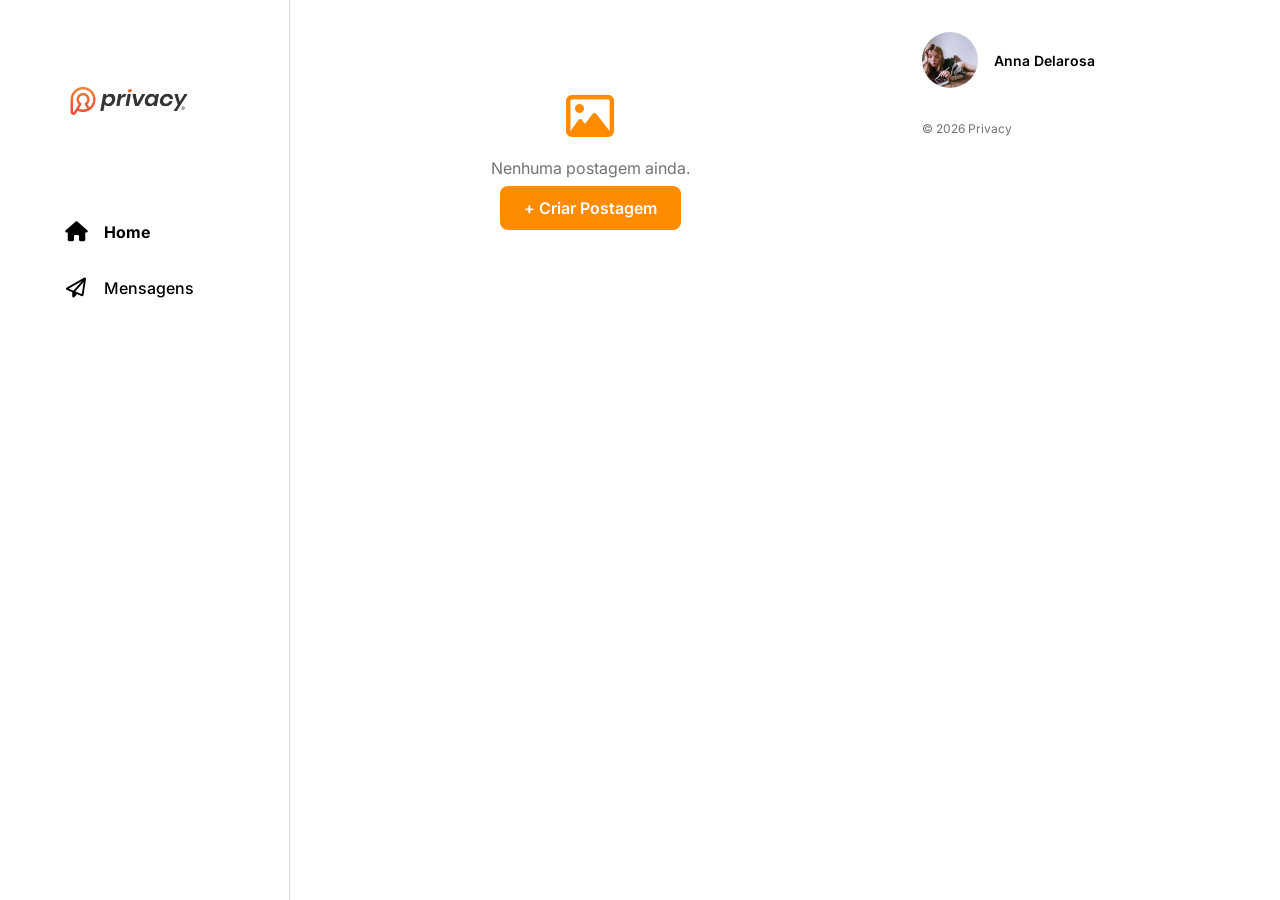
<file: index.html>
<!DOCTYPE html><html lang="pt-BR"><head>
    <meta charset="utf-8">
    <meta name="viewport" content="width=device-width, initial-scale=1.0">
    <title>Conteúdo Exclusivo</title>
    <link rel="preconnect" href="https://fonts.googleapis.com">
    <link rel="preconnect" href="https://fonts.gstatic.com" crossorigin="">
    <link href="https://fonts.googleapis.com/css2?family=Inter:wght@400;500;600;700&amp;display=swap" rel="stylesheet">
    <link rel="stylesheet" href="../cdnjs.cloudflare.com/ajax/libs/font-awesome/6.4.0/css/UQdzOSWMJhQW.css">
    <link rel="stylesheet" href="styles.css">
</head>
<body>
    <div class="app-container">
        <!-- Sidebar Navigation -->
        <nav class="sidebar">
            <div class="logo">
                <img src="image.png" alt="Logo" class="logo-img">
            </div>
            <ul class="nav-links">
                <li class="active"><a href="#"><i class="fa-solid fa-house"></i> Home</a></li>
                <li><a href="chat.html"><i class="fa-regular fa-paper-plane"></i> Mensagens</a></li>
            </ul>
        </nav>

        <!-- Main Feed -->
        <main class="feed" id="feed">
            <header class="mobile-header">
                <img src="image.png" alt="Logo" class="logo-img">
            </header>

            <!-- Posts container -->
            <div id="posts-container">
                <!-- Posts will be injected here by app.js -->
            </div>
            
            <div class="loading-more">
                <i class="fa-solid fa-spinner fa-spin"></i> Carregando mais...
            </div>
        </main>
        
        <!-- Suggestions Sidebar (Desktop only) -->
        <aside class="suggestions">
            <div class="profile-card">
                <img src="SaveInta.com_688760702_18098701861922501_8266598103887159661_n.jpg" alt="Profile" class="profile-pic">
                <div class="profile-info">
                    <h2>Anna Delarosa</h2>
        
                </div>
            </div>
            <div class="suggestions-list">                <!-- Add some mock suggestions here if needed -->
            </div>
            <footer class="footer-links">
                <p>© 2026 Privacy</p>
            </footer>
        </aside>

        <!-- Bottom Navigation for Mobile -->
        <nav class="bottom-nav">
            <a href="#" class="active"><i class="fa-solid fa-house"></i></a>
            <a href="#"><i class="fa-solid fa-magnifying-glass"></i></a>
            <a href="chat.html"><i class="fa-regular fa-paper-plane"></i></a>
            <a href="#"><i class="fa-regular fa-heart"></i></a>
            <a href="#"><img src="SaveInta.com_688760702_18098701861922501_8266598103887159661_n.jpg" alt="Profile" class="nav-profile-pic"></a>
        </nav>
    </div>

    <!-- Media Modal -->
    <div id="media-modal" class="modal">
        <span class="close-modal">×</span>
        <div class="modal-content" id="modal-content-container"></div>
    </div>

    <script src="firebase-config.js"></script>
    <script src="data.js"></script>
    <script src="app.js"></script>


</body></html>
</file>
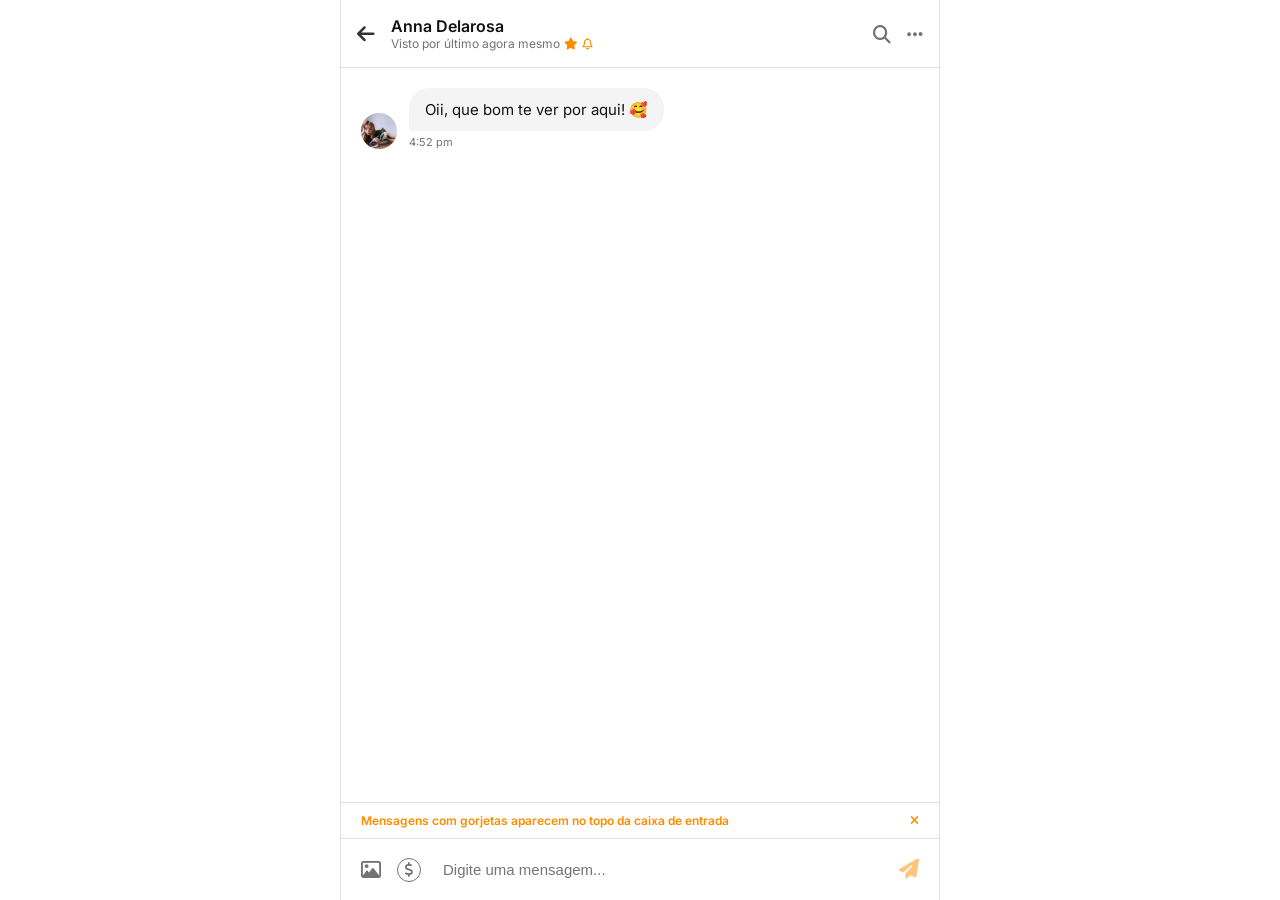
<file: chat.html>
<!DOCTYPE html>
<html lang="pt-BR">
<head>
    <meta charset="utf-8">
    <meta name="viewport" content="width=device-width, initial-scale=1.0">
    <title>Chat com Anna Delarosa</title>
    <link rel="preconnect" href="https://fonts.googleapis.com">
    <link rel="preconnect" href="https://fonts.gstatic.com" crossorigin="">
    <link href="https://fonts.googleapis.com/css2?family=Inter:wght@400;500;600;700&display=swap" rel="stylesheet">
    <link rel="stylesheet" href="../cdnjs.cloudflare.com/ajax/libs/font-awesome/6.4.0/css/UQdzOSWMJhQW.css">
    <link rel="stylesheet" href="chat.css">
</head>
<body>
    <div class="chat-container">
        <!-- Header -->
        <header class="chat-header">
            <a href="index.html" class="back-btn"><i class="fa-solid fa-arrow-left"></i></a>
            <div class="user-info">
                <h2>Anna Delarosa</h2>
                <span class="status">Visto por último agora mesmo <i class="fa-solid fa-star"></i> <i class="fa-regular fa-bell"></i></span>
            </div>
            <div class="header-actions">
                <i class="fa-solid fa-magnifying-glass"></i>
                <i class="fa-solid fa-ellipsis"></i>
            </div>
        </header>

        <!-- Messages Area -->
        <main class="chat-messages" id="chat-messages">
            <!-- Simulated Anna messages -->
            <div class="message-wrapper receiver">
                <img src="SaveInta.com_688760702_18098701861922501_8266598103887159661_n.jpg" alt="Anna" class="chat-avatar">
                <div class="message-content">
                    <p>Oii, que bom te ver por aqui! 🥰</p>
                    <span class="timestamp">4:52 pm</span>
                </div>
            </div>

            <!-- Messages will be injected here -->
        </main>

        <div class="tips-notice">
            <p>Mensagens com gorjetas aparecem no topo da caixa de entrada <i class="fa-solid fa-xmark"></i></p>
        </div>

        <!-- Input Area -->
        <footer class="chat-input-area">
            <div class="input-icons-left">
                <i class="fa-regular fa-image"></i>
                <i class="fa-solid fa-dollar-sign circle-icon"></i>
            </div>
            <input type="text" id="message-input" placeholder="Digite uma mensagem...">
            <button id="send-btn" class="send-btn"><i class="fa-solid fa-paper-plane"></i></button>
        </footer>
    </div>

    <script src="chat.js"></script>
</body>
</html>
</file>
<file: styles.css>
:root {
    --bg-dark: #ffffff;
    --bg-card: #ffffff;
    --border-color: #dbdbdb;
    --text-primary: #000000;
    --text-secondary: #737373;
    --accent: #ff8c00;
    --accent-hover: #e67e00;
    --hover-overlay: rgba(0, 0, 0, 0.05);
}

* {
    margin: 0;
    padding: 0;
    box-sizing: border-box;
}

body {
    font-family: 'Inter', sans-serif;
    background-color: var(--bg-dark);
    color: var(--text-primary);
    line-height: 1.5;
    overflow-y: scroll;
}

a {
    text-decoration: none;
    color: inherit;
}

/* Layout */
.app-container {
    display: flex;
    max-width: 1200px;
    margin: 0 auto;
    min-height: 100vh;
}

/* Sidebar */
.sidebar {
    width: 250px;
    padding: 24px 12px;
    position: fixed;
    height: 100vh;
    border-right: 1px solid var(--border-color);
    display: flex;
    flex-direction: column;
}

.logo {
    padding: 12px;
    margin-bottom: 24px;
}

.logo h1 {
    font-size: 24px;
    font-weight: 700;
    letter-spacing: -1px;
    color: var(--accent);
}

.logo-img {
    height: 130px;
    width: auto;
    object-fit: contain;
}

.nav-links {
    list-style: none;
}

.nav-links li {
    margin-bottom: 8px;
}

.nav-links a {
    display: flex;
    align-items: center;
    padding: 12px;
    border-radius: 8px;
    font-size: 16px;
    font-weight: 500;
    transition: background-color 0.2s;
}

.nav-links a:hover {
    background-color: var(--hover-overlay);
}

.nav-links li.active a {
    font-weight: 700;
}

.nav-links i {
    font-size: 20px;
    margin-right: 16px;
    width: 24px;
    text-align: center;
}

/* Feed */
.feed {
    margin-left: 250px;
    flex: 1;
    max-width: 600px;
    padding-top: 32px;
    padding-bottom: 32px;
}

.mobile-header {
    display: none;
}

/* Stories */
.stories-container {
    display: flex;
    gap: 16px;
    padding: 0 16px 24px;
    overflow-x: auto;
    border-bottom: 1px solid var(--border-color);
    margin-bottom: 24px;
}

.stories-container::-webkit-scrollbar {
    display: none;
}

.story-wrapper {
    display: flex;
    flex-direction: column;
    align-items: center;
    gap: 8px;
    min-width: 72px;
}

.story {
    width: 64px;
    height: 64px;
    border-radius: 50%;
    padding: 2px;
    background: #262626;
    cursor: pointer;
    position: relative;
}

.story.active {
    background: linear-gradient(45deg, #f09433 0%, #e6683c 25%, #dc2743 50%, #cc2366 75%, #bc1888 100%);
}

.story img {
    width: 100%;
    height: 100%;
    border-radius: 50%;
    object-fit: cover;
    border: 2px solid var(--bg-dark);
}

.story.add-story {
    display: flex;
    align-items: center;
    justify-content: center;
    background: var(--border-color);
    border: 2px solid var(--bg-dark);
    color: var(--text-primary);
    font-size: 24px;
}

.story-name {
    font-size: 12px;
    color: var(--text-secondary);
    text-align: center;
}

/* Posts */
.post {
    background-color: var(--bg-card);
    border: 1px solid var(--border-color);
    border-radius: 12px;
    margin-bottom: 24px;
    overflow: hidden;
}

.post-header {
    display: flex;
    align-items: center;
    padding: 14px 16px;
}

.post-avatar {
    width: 32px;
    height: 32px;
    border-radius: 50%;
    margin-right: 12px;
    object-fit: cover;
}

.post-user {
    font-weight: 600;
    font-size: 14px;
    flex: 1;
}

.post-options {
    color: var(--text-secondary);
    cursor: pointer;
}

.post-content {
    width: 100%;
    background-color: var(--bg-card);
    position: relative;
    cursor: pointer;
}

.post-media {
    width: 100%;
    display: block;
    max-height: 800px;
    object-fit: contain;
}

.post-actions {
    padding: 14px 16px;
    display: flex;
    gap: 16px;
}

.post-actions i {
    font-size: 24px;
    cursor: pointer;
    transition: color 0.2s, transform 0.1s;
}

.post-actions i:hover {
    color: var(--text-secondary);
}

.post-actions .fa-heart.liked {
    color: var(--accent);
    animation: like 0.3s ease-in-out;
}

@keyframes like {
    0% { transform: scale(1); }
    50% { transform: scale(1.2); }
    100% { transform: scale(1); }
}

.post-likes {
    padding: 0 16px;
    font-weight: 600;
    font-size: 14px;
    margin-bottom: 8px;
}

.post-caption {
    padding: 0 16px 16px;
    font-size: 14px;
}

.post-caption span {
    font-weight: 600;
    margin-right: 8px;
}

/* Loading */
.loading-more {
    text-align: center;
    padding: 24px;
    color: var(--text-secondary);
    font-size: 14px;
}

/* Suggestions */
.suggestions {
    width: 300px;
    padding: 32px 0 0 32px;
}

.profile-card {
    display: flex;
    align-items: center;
    margin-bottom: 24px;
}

.profile-pic {
    width: 56px;
    height: 56px;
    border-radius: 50%;
    margin-right: 16px;
    object-fit: cover;
}

.profile-info h2 {
    font-size: 14px;
    font-weight: 600;
}

.profile-info p {
    font-size: 14px;
    color: var(--text-secondary);
}

.suggestions-list h3 {
    font-size: 14px;
    color: var(--text-secondary);
    font-weight: 600;
    margin-bottom: 16px;
}

.footer-links p {
    font-size: 12px;
    color: var(--text-secondary);
    margin-top: 32px;
}

/* Bottom Nav */
.bottom-nav {
    display: none;
    position: fixed;
    bottom: 0;
    width: 100%;
    background-color: var(--bg-dark);
    border-top: 1px solid var(--border-color);
    padding: 12px 24px;
    justify-content: space-between;
    align-items: center;
    z-index: 100;
}

.bottom-nav a {
    font-size: 24px;
    color: var(--text-secondary);
}

.bottom-nav a.active {
    color: var(--text-primary);
}

.nav-profile-pic {
    width: 24px;
    height: 24px;
    border-radius: 50%;
    object-fit: cover;
}

/* Modal */
.modal {
    display: none;
    position: fixed;
    z-index: 1000;
    left: 0;
    top: 0;
    width: 100%;
    height: 100%;
    background-color: rgba(0, 0, 0, 0.9);
    backdrop-filter: blur(5px);
}

.modal.active {
    display: flex;
    justify-content: center;
    align-items: center;
}

.modal-content {
    max-width: 90%;
    max-height: 90vh;
}

.modal-content img, .modal-content video {
    max-width: 100%;
    max-height: 90vh;
    border-radius: 8px;
    object-fit: contain;
}

.close-modal {
    position: absolute;
    top: 20px;
    right: 30px;
    color: #fff;
    font-size: 40px;
    font-weight: bold;
    cursor: pointer;
    z-index: 1001;
}

/* Responsiveness */
@media (max-width: 1024px) {
    .suggestions {
        display: none;
    }
    .feed {
        max-width: 600px;
        margin: 0 auto;
        margin-left: 250px;
    }
}

@media (max-width: 768px) {
    .sidebar {
        display: none;
    }
    .feed {
        margin-left: 0;
        padding-top: 0;
        padding-bottom: 60px;
        width: 100%;
    }
    .mobile-header {
        display: flex;
        align-items: center;
        padding: 12px 16px;
        border-bottom: 1px solid var(--border-color);
        background-color: var(--bg-dark);
        position: sticky;
        top: 0;
        z-index: 10;
    }
    .mobile-header h1 {
        font-size: 20px;
        font-weight: 700;
        color: var(--accent);
    }
    .bottom-nav {
        display: flex;
    }
    .post {
        border-radius: 0;
        border-left: none;
        border-right: none;
    }
}
</file>
<file: chat.css>
* {
    margin: 0;
    padding: 0;
    box-sizing: border-box;
}

body {
    font-family: 'Inter', sans-serif;
    background-color: #ffffff;
    color: #121212;
    height: 100vh;
    display: flex;
    justify-content: center;
}

.chat-container {
    width: 100%;
    max-width: 600px;
    height: 100%;
    display: flex;
    flex-direction: column;
    background-color: #ffffff;
    position: relative;
    border-left: 1px solid #e0e0e0;
    border-right: 1px solid #e0e0e0;
}

/* Header */
.chat-header {
    display: flex;
    align-items: center;
    padding: 16px;
    border-bottom: 1px solid #e0e0e0;
    background-color: #fff;
    z-index: 10;
}

.back-btn {
    font-size: 20px;
    color: #333;
    margin-right: 16px;
    text-decoration: none;
}

.user-info {
    flex: 1;
}

.user-info h2 {
    font-size: 16px;
    font-weight: 600;
}

.status {
    font-size: 12px;
    color: #737373;
    display: flex;
    align-items: center;
    gap: 4px;
}

.status i {
    color: #ff8c00;
}

.header-actions {
    display: flex;
    gap: 16px;
    color: #737373;
    font-size: 18px;
}

/* Unlock Area */
.unlock-area {
    padding: 20px;
    background-color: #fff;
}

.unlock-card {
    border: 1px solid #e0e0e0;
    border-radius: 8px;
    padding: 16px;
    background-color: #f9f9f9;
}

.unlock-header {
    display: flex;
    justify-content: space-between;
    margin-bottom: 12px;
    color: #737373;
    font-size: 14px;
}

.unlock-btn {
    width: 100%;
    background-color: #00aff0;
    color: white;
    border: none;
    border-radius: 20px;
    padding: 12px;
    font-weight: 600;
    font-size: 14px;
    cursor: pointer;
}

/* Messages */
.chat-messages {
    flex: 1;
    overflow-y: auto;
    padding: 20px;
    display: flex;
    flex-direction: column;
    gap: 16px;
}

.message-wrapper {
    display: flex;
    gap: 12px;
    align-items: flex-end;
}

.message-wrapper.sender {
    flex-direction: row-reverse;
}

.chat-avatar {
    width: 36px;
    height: 36px;
    border-radius: 50%;
    object-fit: cover;
}

.message-content {
    max-width: 70%;
}

.message-wrapper.receiver .message-content p {
    background-color: #f4f4f4;
    padding: 12px 16px;
    border-radius: 20px;
    border-bottom-left-radius: 4px;
    font-size: 15px;
}

.message-wrapper.sender .message-content p {
    background-color: #e5f5ff;
    padding: 12px 16px;
    border-radius: 20px;
    border-bottom-right-radius: 4px;
    font-size: 15px;
}

.timestamp {
    font-size: 11px;
    color: #737373;
    margin-top: 4px;
    display: block;
}

.message-wrapper.sender .timestamp {
    text-align: right;
}

/* Tips Notice */
.tips-notice {
    background-color: #fff;
    padding: 10px 20px;
    border-top: 1px solid #e0e0e0;
}

.tips-notice p {
    font-size: 12px;
    color: #ff8c00;
    font-weight: 600;
    display: flex;
    justify-content: space-between;
    align-items: center;
}

/* Input Area */
.chat-input-area {
    display: flex;
    align-items: center;
    padding: 12px 20px;
    border-top: 1px solid #e0e0e0;
    background-color: #fff;
    gap: 12px;
}

.input-icons-left {
    display: flex;
    gap: 16px;
    color: #737373;
    font-size: 20px;
    align-items: center;
}

.circle-icon {
    border: 1px solid #737373;
    border-radius: 50%;
    width: 24px;
    height: 24px;
    display: flex;
    align-items: center;
    justify-content: center;
    font-size: 14px;
}

#message-input {
    flex: 1;
    border: none;
    font-size: 15px;
    padding: 10px;
    outline: none;
}

.send-btn {
    background: none;
    border: none;
    color: #ff8c00;
    font-size: 20px;
    cursor: pointer;
    opacity: 0.5;
    transition: opacity 0.2s;
}

.send-btn.active {
    opacity: 1;
}
</file>
